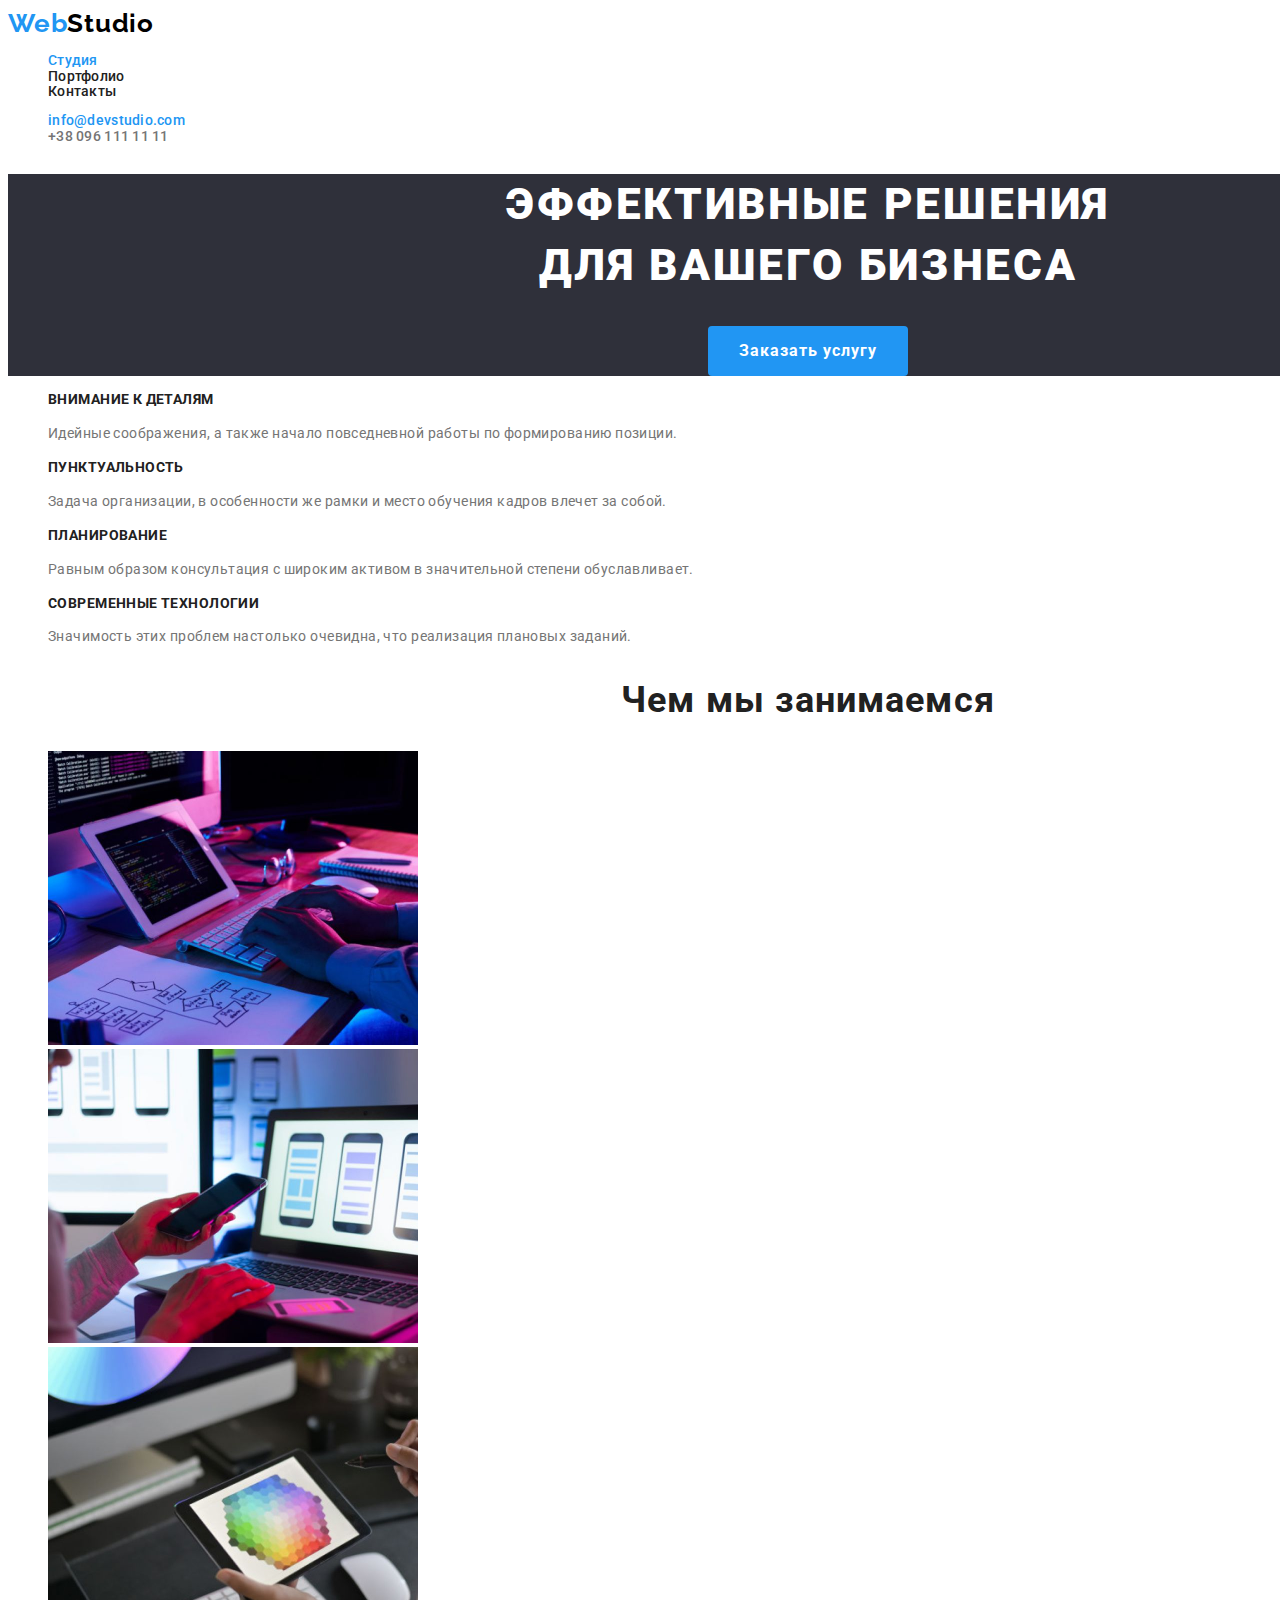
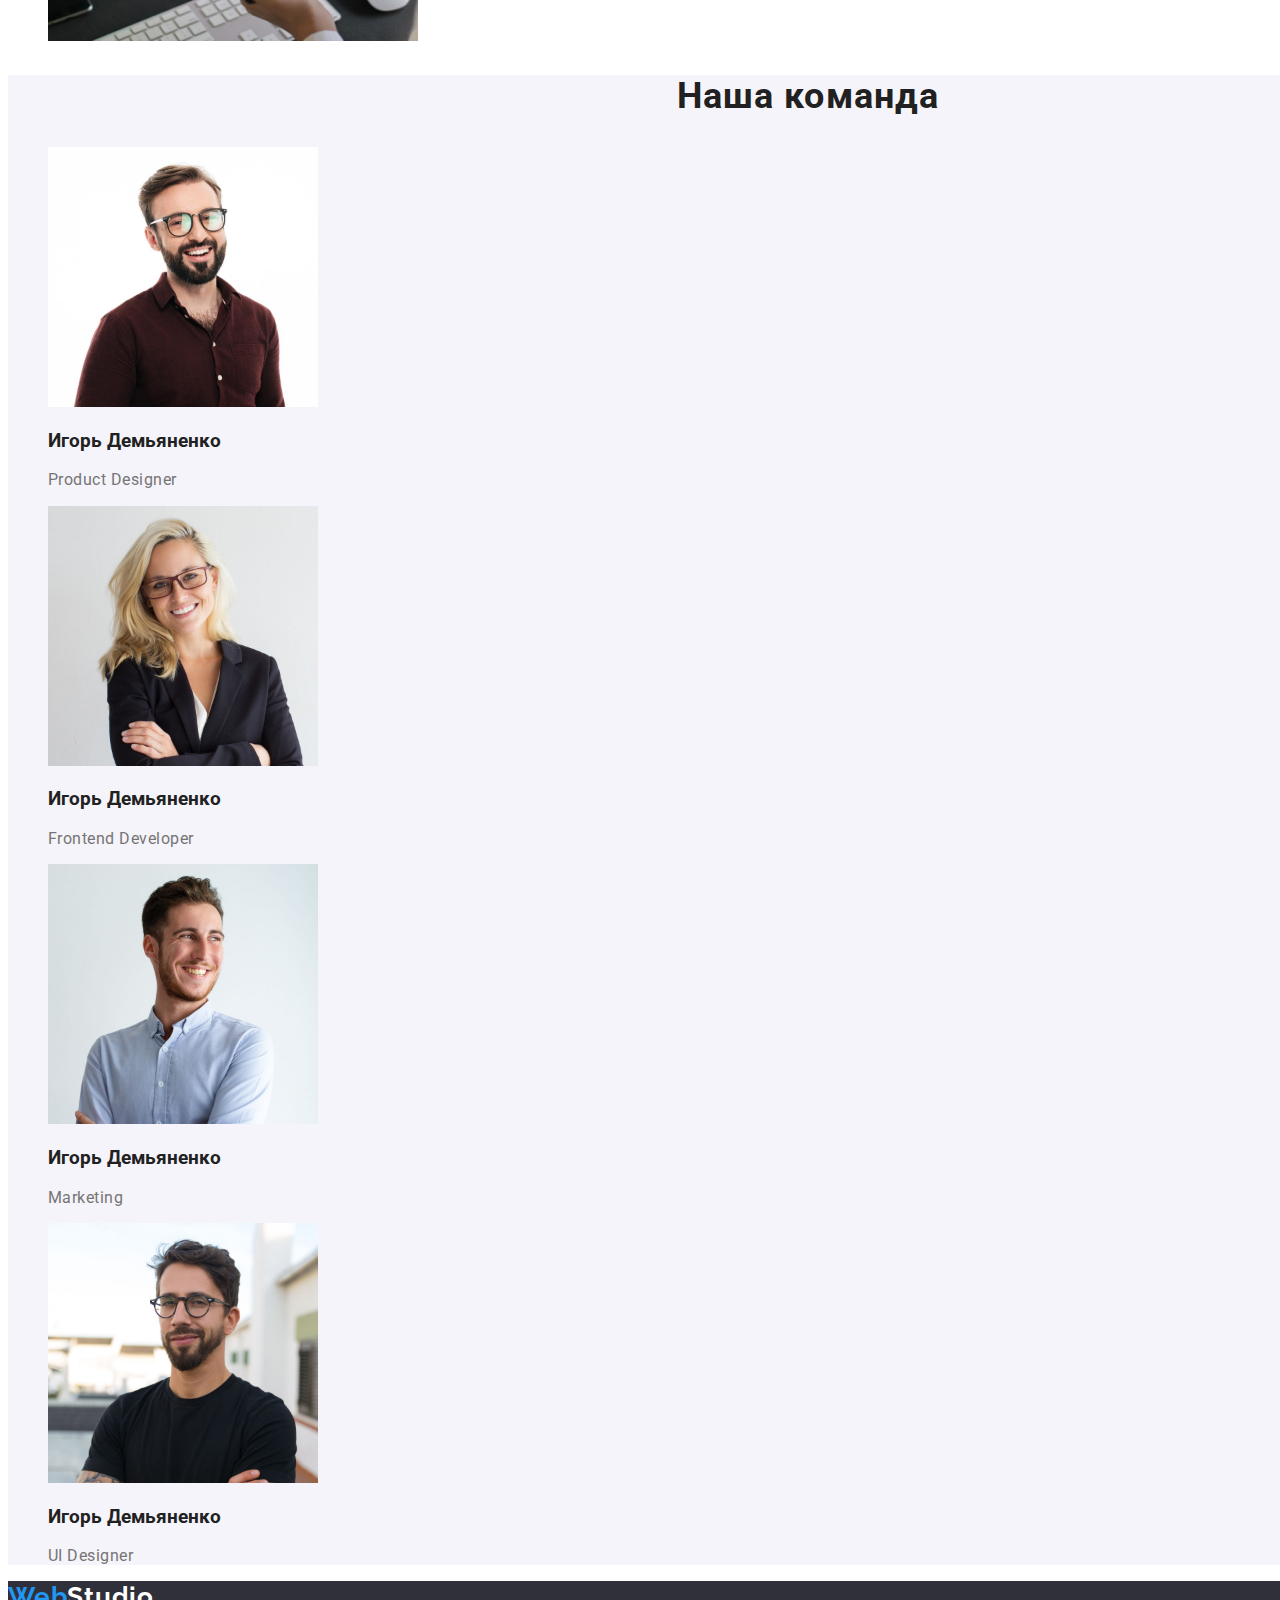
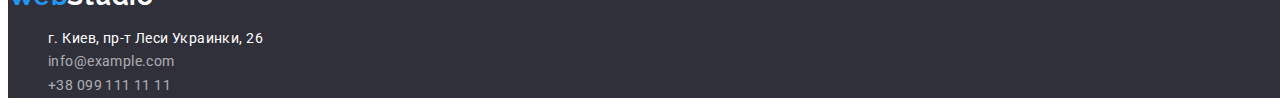
<file: index.html>
<!DOCTYPE html>
<html lang="ru">
  <head>
    <meta charset="UTF-8" />
    <meta http-equiv="X-UA-Compatible" content="IE=edge" />
    <meta name="viewport" content="width=device-width, initial-scale=1.0" />
    <title>Document</title>
    <!-- normalize -->
    <link
      rel="stylesheet"
      href="https://cdnjs.cloudflare.com/ajax/libs/modern-normalize/1.1.0/modern-normalize.min.css"
      integrity="sha512-wpPYUAdjBVSE4KJnH1VR1HeZfpl1ub8YT/NKx4PuQ5NmX2tKuGu6U/JRp5y+Y8XG2tV+wKQpNHVUX03MfMFn9Q=="
      crossorigin="anonymous"
      referrerpolicy="no-referrer"
    />
    <!-- fonts -->
    <link rel="preconnect" href="https://fonts.googleapis.com" />
    <link rel="preconnect" href="https://fonts.gstatic.com" crossorigin />
    <link
      href="https://fonts.googleapis.com/css2?family=Raleway:wght@700&family=Roboto:wght@400;500;700;900&display=swap"
      rel="stylesheet"
    />
    <!-- link to css -->
    <link rel="stylesheet" href="./css/styles.css" />
  </head>

  <body>
    <!--Header-->
    <header class="header content">
      <nav class="site-nav">
        <a href="#" lang="en" class="link logo logo-header">
          <span class="current">Web</span>Studio</a
        >
        <ul class="site-nav">
          <li class="list">
            <a href="#" class="link current">Студия</a>
          </li>
          <li class="list">
            <a href="./portfolio.html" class="link">Портфолио</a>
          </li>
          <li class="list">
            <a href="#" class="link">Контакты</a>
          </li>
        </ul>
      </nav>

      <ul class="header-contacts">
        <li class="list">
          <a href="mailto:info@devstudio.com" class="link email current"
            >info@devstudio.com</a
          >
        </li>
        <li class="list">
          <a href="tel:+380961111111" class="link phone">+38 096 111 11 11</a>
        </li>
      </ul>
    </header>

    <main class="content">
      <!--Hero-->
      <section class="hero">
        <h1 class="hero-title">
          Эффективные решения <br />
          для вашего бизнеса
        </h1>
        <button type="button" class="button hero-button">
          Заказать услугу
        </button>
      </section>

      <!--Feature-->
      <section class="features">
        <h2 class="visually-hidden">Преимущества нашей компании</h2>
        <ul class="features-list">
          <li class="list">
            <h3 class="features-list-item">Внимание к деталям</h3>
            <p class="features-list-text">
              Идейные соображения, а также начало повседневной работы по
              формированию позиции.
            </p>
          </li>
          <li class="list">
            <h3 class="features-list-item">Пунктуальность</h3>
            <p class="features-list-text">
              Задача организации, в особенности же рамки и место обучения кадров
              влечет за собой.
            </p>
          </li>
          <li class="list">
            <h3 class="features-list-item">Планирование</h3>
            <p class="features-list-text">
              Равным образом консультация с широким активом в значительной
              степени обуславливает.
            </p>
          </li>
          <li class="list">
            <h3 class="features-list-item">Современные технологии</h3>
            <p class="features-list-text">
              Значимость этих проблем настолько очевидна, что реализация
              плановых заданий.
            </p>
          </li>
        </ul>
      </section>

      <!--What are we doing-->
      <section class="todo">
        <h2 class="todo-title">Чем мы занимаемся</h2>
        <ul>
          <li class="list">
            <img
              src="./images/work_plan.jpg"
              alt="Планирование"
              width="370"
              height="294"
            />
          </li>
          <li class="list">
            <img
              src="./images/mobile_app.jpg"
              alt="Разработка"
              width="370"
              height="294"
            />
          </li>
          <li class="list">
            <img
              src="./images/color_type.jpg"
              alt="Дизайн"
              width="370"
              height="294"
            />
          </li>
        </ul>
      </section>

      <!--Our team-->
      <section class="team">
        <h2 class="team-title">Наша команда</h2>
        <ul>
          <li class="list">
            <img
              src="./images/photo1.jpg"
              alt="Фото продукт дизайнера"
              width="270"
              height="260"
            />
            <h3 class="team-memebers">Игорь Демьяненко</h3>
            <p lang="en" class="team-member-position">Product Designer</p>
          </li>
          <li class="list">
            <img
              src="./images/photo2.jpg"
              alt="Фото фронтэнд разработчика"
              width="270"
              height="260"
            />
            <h3 class="team-memebers">Игорь Демьяненко</h3>
            <p lang="en" class="team-member-position">Frontend Developer</p>
          </li>
          <li class="list">
            <img
              src="./images/photo3.jpg"
              alt="Фото менеджера маркетинга"
              width="270"
              height="260"
            />
            <h3 class="team-memebers">Игорь Демьяненко</h3>
            <p lang="en" class="team-member-position">Marketing</p>
          </li>
          <li class="list">
            <img
              src="./images/photo4.jpg"
              alt="Фото дизайнера интерфейса"
              width="270"
              height="260"
            />
            <h3 class="team-memebers">Игорь Демьяненко</h3>
            <p lang="en" class="team-member-position">UI Designer</p>
          </li>
        </ul>
      </section>
    </main>

    <footer class="footer content">
      <a href="#" lang="en" class="link logo footer-logo">
        <span class="current">Web</span>Studio</a
      >
      <address>
        <ul class="address-location">
          <li class="list">
            <a
              href="https://goo.gl/maps/dEXkoM86f5BMzNFw8"
              target="_blank"
              rel="noopener nofollow norefferer"
              class="link"
              >г. Киев, пр-т Леси Украинки, 26
            </a>
          </li>
          <li class="list footer-contacts">
            <a href="mailto:info@example.com" class="link">info@example.com</a>
          </li>
          <li class="list footer-contacts">
            <a href="tel:+380991111111" class="link">+38 099 111 11 11</a>
          </li>
        </ul>
      </address>
    </footer>
  </body>
</html>
</file>
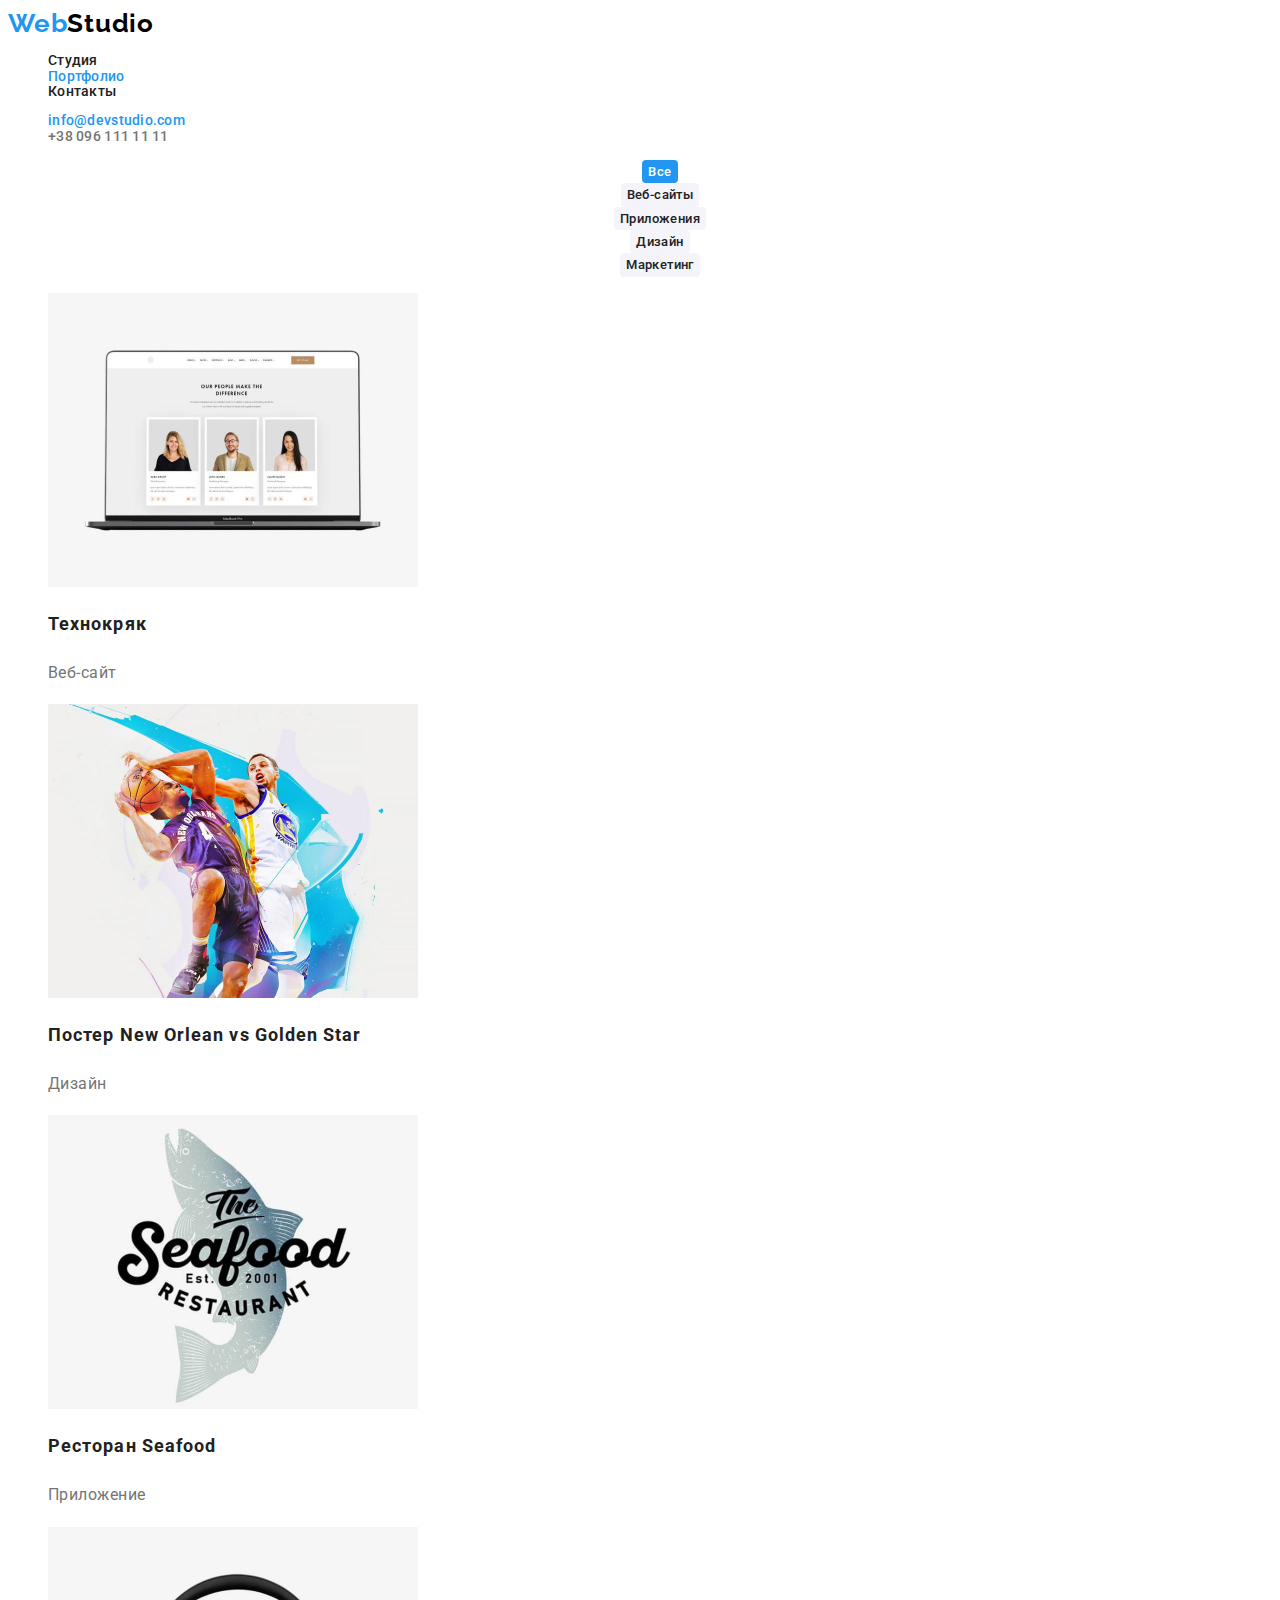
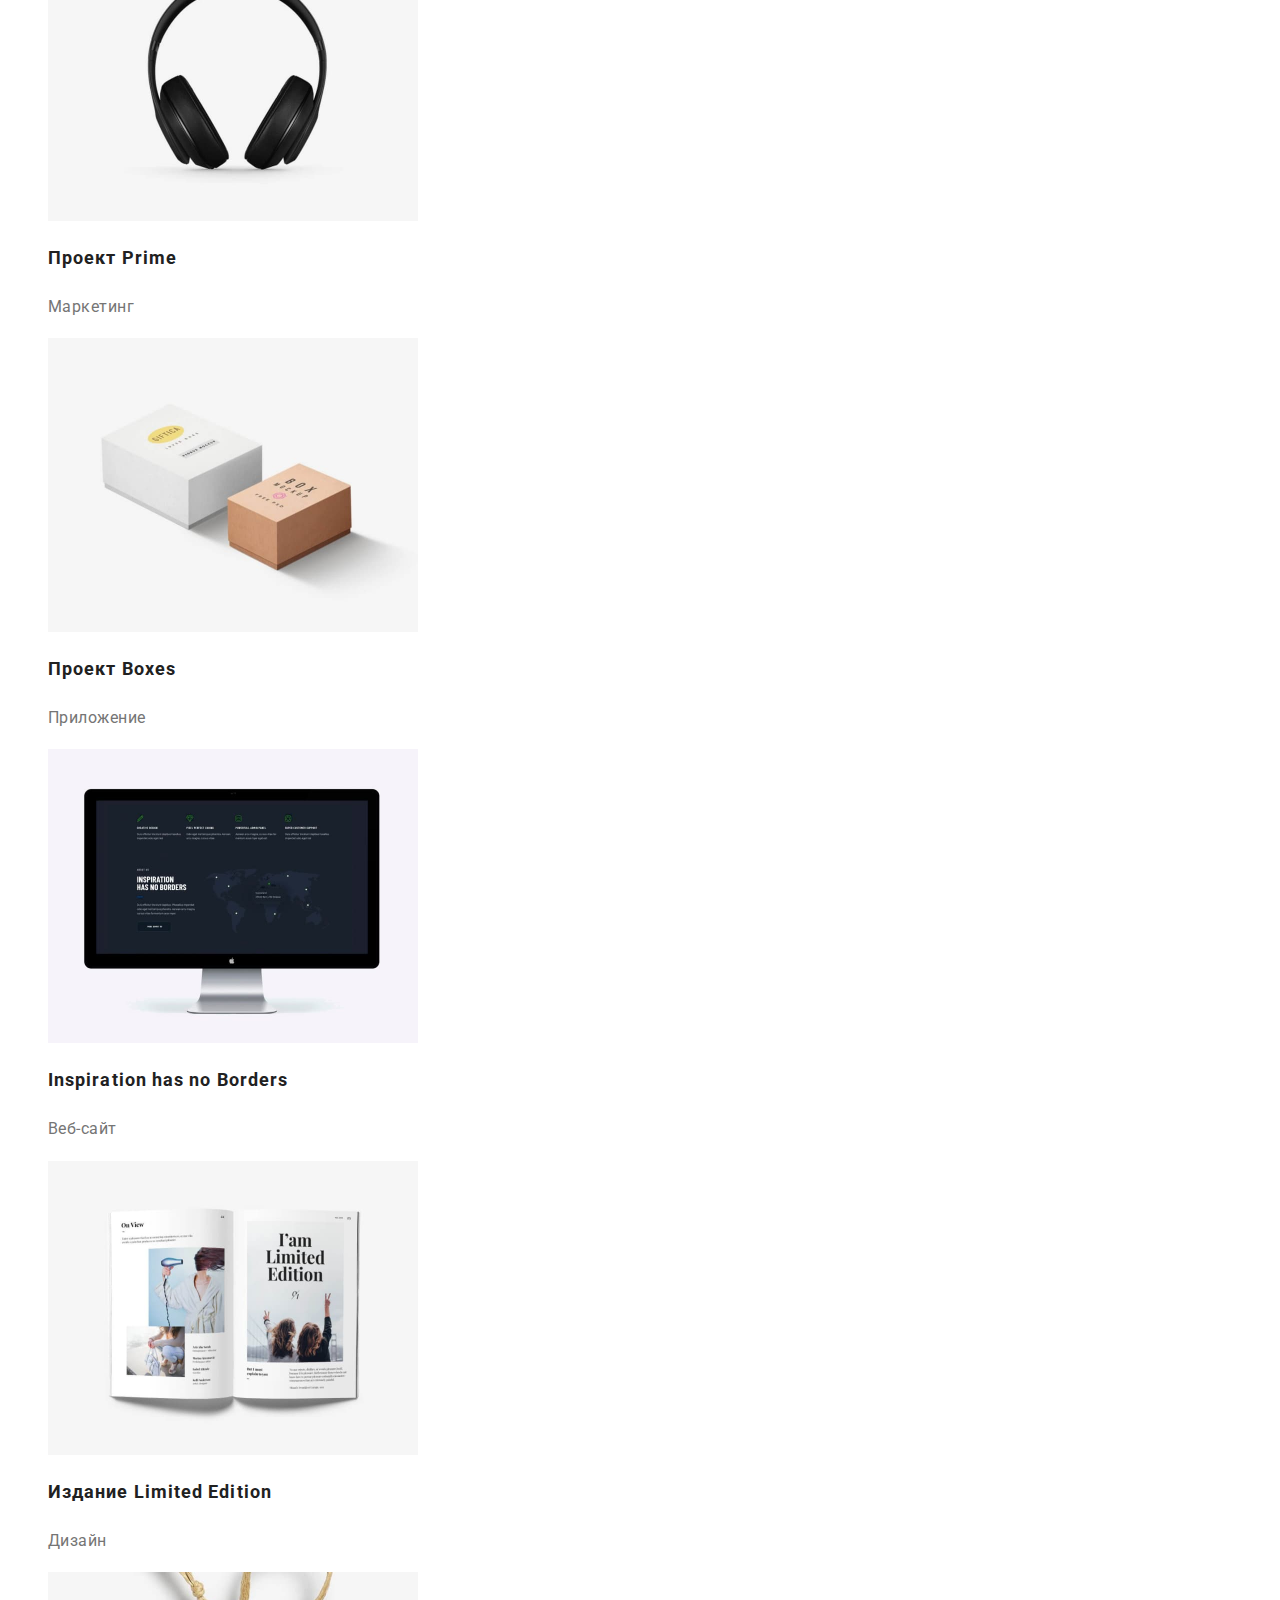
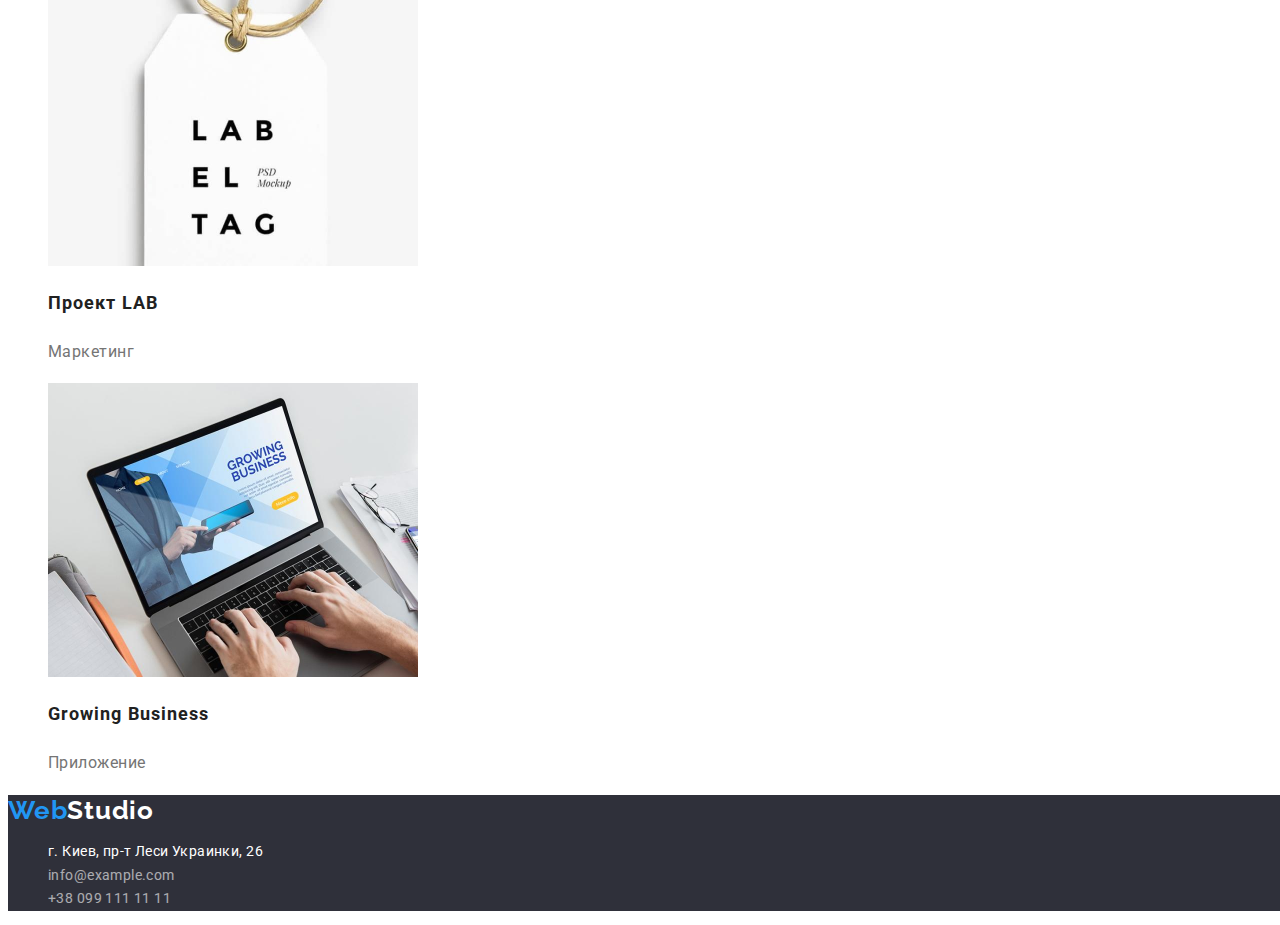
<file: portfolio.html>
<!DOCTYPE html>
<html lang="ru">
  <head>
    <meta charset="UTF-8" />
    <meta http-equiv="X-UA-Compatible" content="IE=edge" />
    <meta name="viewport" content="width=device-width, initial-scale=1.0" />
    <title>Document</title>
    <!-- normalize -->
    <link
      rel="stylesheet"
      href="https://cdnjs.cloudflare.com/ajax/libs/modern-normalize/1.1.0/modern-normalize.min.css"
      integrity="sha512-wpPYUAdjBVSE4KJnH1VR1HeZfpl1ub8YT/NKx4PuQ5NmX2tKuGu6U/JRp5y+Y8XG2tV+wKQpNHVUX03MfMFn9Q=="
      crossorigin="anonymous"
      referrerpolicy="no-referrer"
    />
    <!-- fonts -->
    <link rel="preconnect" href="https://fonts.googleapis.com" />
    <link rel="preconnect" href="https://fonts.gstatic.com" crossorigin />
    <link
      href="https://fonts.googleapis.com/css2?family=Raleway:wght@700&family=Roboto:wght@400;500;700;900&display=swap"
      rel="stylesheet"
    />
    <!-- link to css -->
    <link rel="stylesheet" href="./css/styles.css" />
  </head>

  <body>
    <!--Header-->
    <header class="header content">
      <nav class="site-nav">
        <a href="#" lang="en" class="link logo logo-header">
          <span class="current">Web</span>Studio</a
        >
        <ul class="site-nav">
          <li class="list">
            <a href="./index.html" class="link">Студия</a>
          </li>
          <li class="list">
            <a href="./portfolio.html" class="link current">Портфолио</a>
          </li>
          <li class="list">
            <a href="#" class="link">Контакты</a>
          </li>
        </ul>
      </nav>

      <ul class="header-contacts">
        <li class="list">
          <a href="mailto:info@devstudio.com" class="link email current"
            >info@devstudio.com</a
          >
        </li>
        <li class="list">
          <a href="tel:+380961111111" class="link phone">+38 096 111 11 11</a>
        </li>
      </ul>
    </header>

    <main>
      <section>
        <!-- Filter -->
        <h1 class="visually-hidden">Наши возможности</h1>
        <div class="button-menu">
          <ul>
            <li class="list">
              <button type="button" class="button button-filter button-akcent">
                Все
              </button>
            </li>
            <li class="list">
              <button type="button" class="button button-filter">
                Веб-сайты
              </button>
            </li>
            <li class="list">
              <button type="button" class="button button-filter">
                Приложения
              </button>
            </li>
            <li class="list">
              <button type="button" class="button button-filter">Дизайн</button>
            </li>
            <li class="list">
              <button type="button" class="button button-filter">
                Маркетинг
              </button>
            </li>
          </ul>
        </div>

        <!-- Our works -->
        <ul>
          <li class="list">
            <a href="" class="link">
              <img
                src="./images/web-site.jpg"
                alt="Ноутбук"
                width="370"
                height="294"
              />
              <h2 class="work-title">Технокряк</h2>
              <p class="work-text">Веб-сайт</p>
            </a>
          </li>
          <li class="list">
            <a href="" class="link">
              <img
                src="./images/Poster.jpg"
                alt="Баскетболисты"
                width="370"
                height="294"
              />
              <h2 class="work-title">Постер New Orlean vs Golden Star</h2>
              <p class="work-text">Дизайн</p>
            </a>
          </li>
          <li class="list">
            <a href="" class="link">
              <img
                src="./images/restaurant-seafood.jpg"
                alt="Логотип ресторана"
                width="370"
                height="294"
              />
              <h2 class="work-title">Ресторан Seafood</h2>
              <p class="work-text">Приложение</p>
            </a>
          </li>
          <li class="list">
            <a href="" class="link">
              <img
                src="./images/project-prime.jpg"
                alt="Наушники"
                width="370"
                height="294"
              />
              <h2 class="work-title">Проект Prime</h2>
              <p class="work-text">Маркетинг</p>
            </a>
          </li>
          <li class="list">
            <a href="" class="link">
              <img
                src="./images/project-boxes.jpg"
                alt="Коробки"
                width="370"
                height="294"
              />
              <h2 class="work-title">Проект Boxes</h2>
              <p class="work-text">Приложение</p>
            </a>
          </li>
          <li class="list">
            <a href="" class="link">
              <img
                src="./images/Web-site2.jpg"
                alt="Монитор компьютера"
                width="370"
                height="294"
              />
              <h2 lang="en" class="work-title">Inspiration has no Borders</h2>
              <p class="work-text">Веб-сайт</p>
            </a>
          </li>
          <li class="list">
            <a href="" class="link">
              <img
                src="./images/publication-limited-edition.jpg"
                alt="Журнал"
                width="370"
                height="294"
              />
              <h2 class="work-title">Издание Limited Edition</h2>
              <p class="work-text">Дизайн</p>
            </a>
          </li>
          <li class="list">
            <a href="" class="link">
              <img
                src="./images/project-lab.jpg"
                alt="Бирка одежды"
                width="370"
                height="294"
              />
              <h2 class="work-title">Проект LAB</h2>
              <p class="work-text">Маркетинг</p>
            </a>
          </li>
          <li class="list">
            <a href="" class="link">
              <img
                src="./images/application_growing_bisiness.jpg"
                alt="Работа на ноутбуке"
                width="370"
                height="294"
              />
              <h2 class="work-title">Growing Business</h2>
              <p class="work-text">Приложение</p>
            </a>
          </li>
        </ul>
      </section>
    </main>

    <footer class="footer content">
      <a href="#" lang="en" class="link logo footer-logo">
        <span class="current">Web</span>Studio</a
      >
      <address>
        <ul class="address-location">
          <li class="list">
            <a
              href="https://goo.gl/maps/dEXkoM86f5BMzNFw8"
              target="_blank"
              rel="noopener nofollow norefferer"
              class="link"
              >г. Киев, пр-т Леси Украинки, 26
            </a>
          </li>
          <li class="list footer-contacts">
            <a href="mailto:info@example.com" class="link">info@example.com</a>
          </li>
          <li class="list footer-contacts">
            <a href="tel:+380991111111" class="link">+38 099 111 11 11</a>
          </li>
        </ul>
      </address>
    </footer>
  </body>
</html>
</file>
<file: css/styles.css>
:root {
  /* fonts */
  --font-family-main: "Roboto", regular;
  --font-family-logo: "Raleway", sans-serif;

  /* colors */
  --main-dark-color: #212121;
  --main-light-color: #ffffff;
  --secondary-color: #757575;
  --akcent-color: #2196f3;
  --logo-dark-color: #000000;
  --border-color: #eeeeee;
  --bg-dark-color: #2f303a;
  --bg-main-color: #ffffff;
  --bg-light-color: #f5f4fa;
  --btn-akcent-color: #2196f3;
  --btn-secondary-color: #f5f4fa;
}
/* semantic hiding elements */
.visually-hidden {
  position: absolute;
  white-space: nowrap;
  width: 1px;
  height: 1px;
  overflow: hidden;
  border: 0;
  padding: 0;
  clip: rect(0 0 0 0);
  clip-path: inset(50%);
  margin: -1px;
}

body {
  font-family: var(--font-family-main);
  font-size: 16px;
  font-weight: 400;
  font-style: normal;

  color: var(--main-dark-color);
}

/* Common styles */

.link {
  text-decoration: none;
  color: inherit;
}

.button {
  border: none;
  cursor: pointer;
  font-family: inherit;

  border-radius: 4px;
}

.list {
  list-style: none;
}

.current {
  color: var(--akcent-color);
}

.content {
  width: 1600px;
  margin: 0 auto;
}

.logo {
  font-family: var(--font-family-logo);
  font-weight: 700;
  font-size: 26px;
  line-height: 1.2;
  letter-spacing: 0.03em;
}

/* header */

.header {
  background-color: var(--bg-main-color);
  font-weight: 500;
  line-height: 1.1;
  font-size: 14px;
  letter-spacing: 0.02em;
}

.logo-header {
  color: var(--logo-dark-color);
}

.site-nav .link:hover,
.site-nav .link:focus {
  color: var(--akcent-color);
}

.phone {
  color: var(--secondary-color);
}

.email:hover,
.email:focus {
  color: var(--akcent-color);
}

/* hero */

.hero {
  background-color: var(--bg-dark-color);
}

.hero-title {
  color: var(--main-light-color);
  font-weight: 900;
  font-size: 44px;
  line-height: 1.4;
  text-align: center;
  letter-spacing: 0.06em;
  text-transform: uppercase;
}

.button.hero-button {
  background-color: var(--btn-akcent-color);
  color: var(--main-light-color);
  font-weight: 700;
  font-size: 16px;
  line-height: 1.9;
  align-items: center;
  text-align: center;
  letter-spacing: 0.06em;

  width: 200px;
  height: 50px;

  margin: 0 auto;
  display: block;
}

/* feature */

.features .features-list-item {
  font-size: 14px;
  font-weight: 700;
  line-height: 1.14;
  letter-spacing: 0.03em;
  text-transform: uppercase;
}

.features .features-list-text {
  font-size: 14px;
  line-height: 1.7;
  letter-spacing: 0.03em;

  color: var(--secondary-color);
}

/* What are we doing, Our team*/

.todo-title,
.team-title {
  font-weight: 700;
  font-size: 36px;
  line-height: 1.17;
  text-align: center;
  letter-spacing: 0.03em;
}

.team {
  background-color: var(--bg-light-color);
}

.team-members {
  font-weight: 500;
  line-height: 1.2;
  text-align: center;
  letter-spacing: 0.03em;
}

.team-member-position {
  line-height: 1.2;
  letter-spacing: 0.03em;

  color: var(--secondary-color);
}

/* Footer */
.footer {
  background-color: var(--bg-dark-color);
}

.footer-logo {
  color: var(--main-light-color);
}

.address-location {
  font-size: 14px;
  line-height: 1.7;
  letter-spacing: 0.03em;
  font-style: normal;

  color: var(--main-light-color);
}

.footer-contacts {
  opacity: 0.6;
}

.footer-contacts .link:hover,
.footer-contacts .link:focus {
  color: var(--akcent-color);
}

/* Portfolio */

/* Filter */

.button-filter.button-akcent {
  font-weight: 500;
  line-height: 1.6;
  text-align: center;
  letter-spacing: 0.03em;

  background-color: var(--btn-akcent-color);
  color: var(--main-light-color);
}

.button-filter {
  font-weight: 500;
  line-height: 1.6;
  text-align: center;
  letter-spacing: 0.03em;

  background: var(--btn-secondary-color);
  color: var(--main-dark-color);

  margin: 0 auto;
  display: block;
}

.button-filter:hover,
.button-filter:focus {
  background-color: var(--btn-akcent-color);
  color: var(--main-light-color);
}

/* Our works */

.work-title {
  font-weight: 700;
  font-size: 18px;
  line-height: 36px;
  letter-spacing: 0.06em;

  color: var(--main-dark-color);
}

.work-text {
  line-height: 1.9;
  letter-spacing: 0.03em;

  color: var(--secondary-color);
}
</file>
